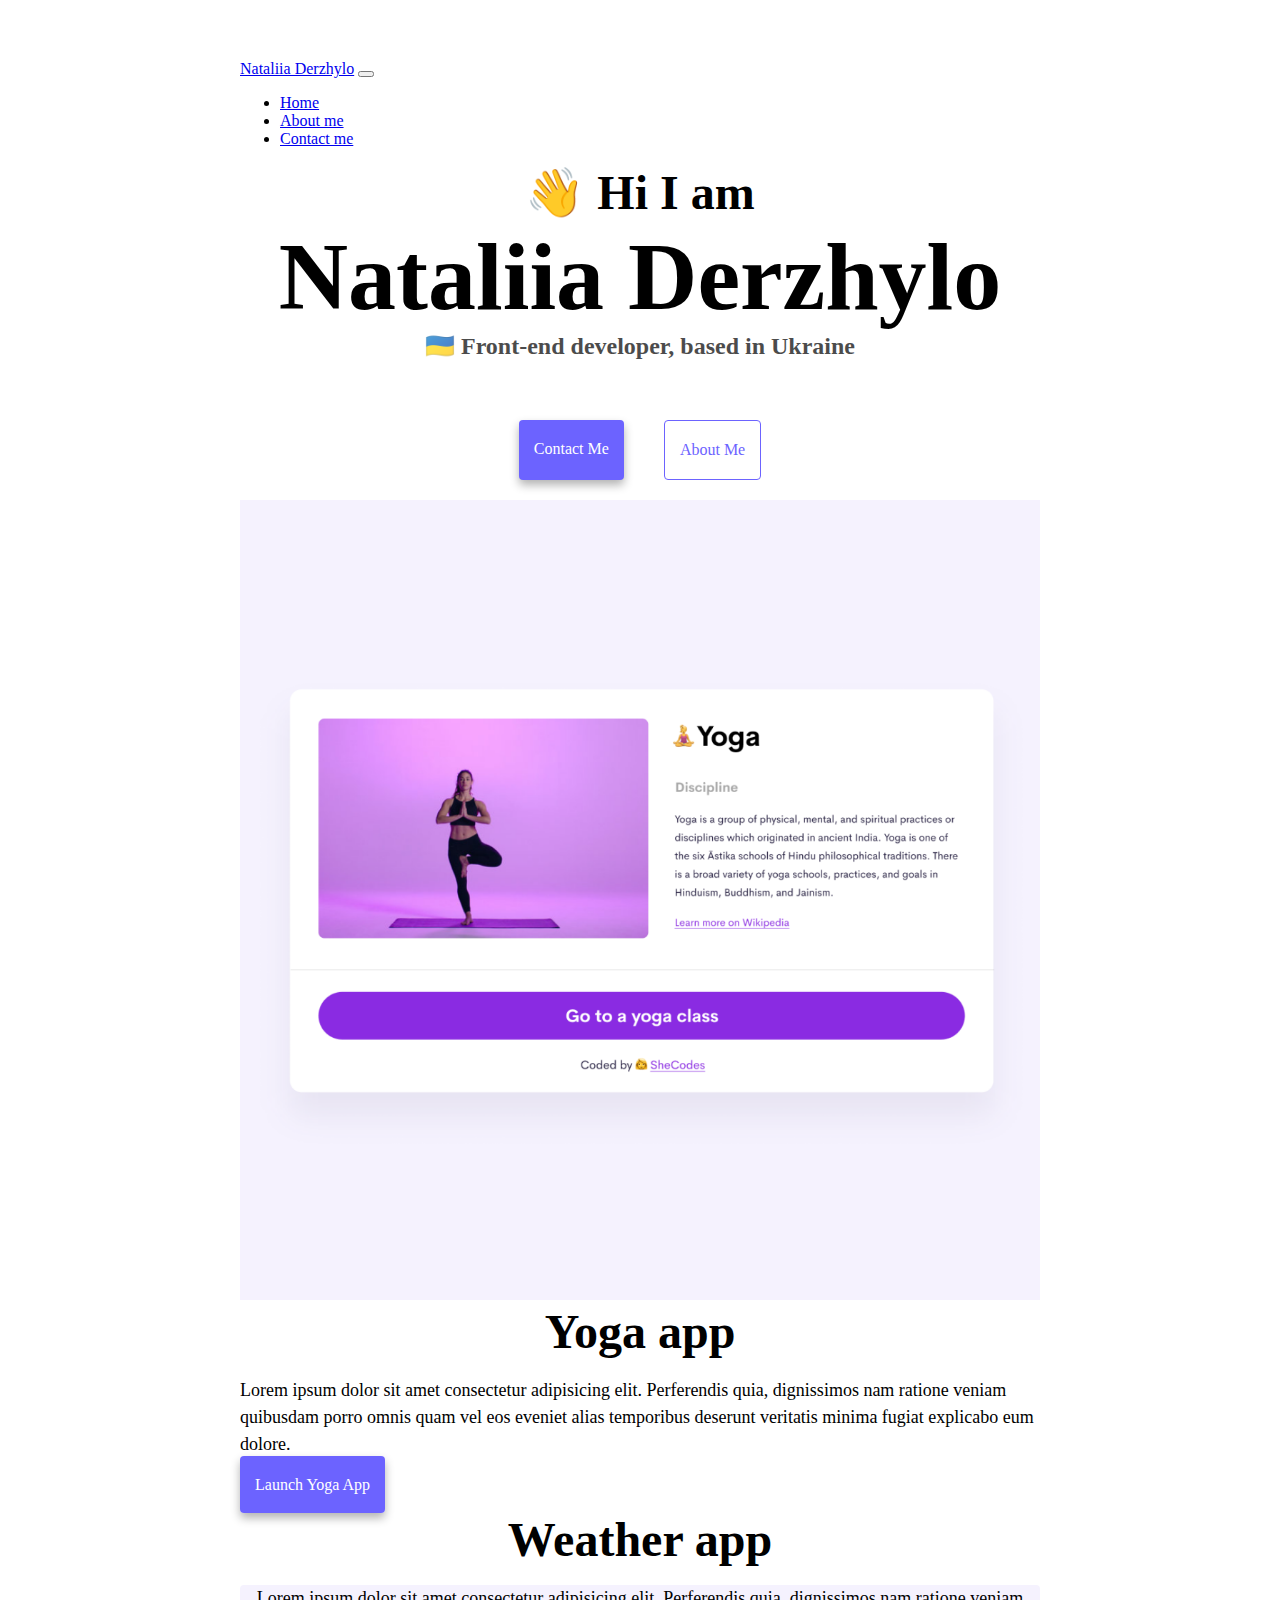
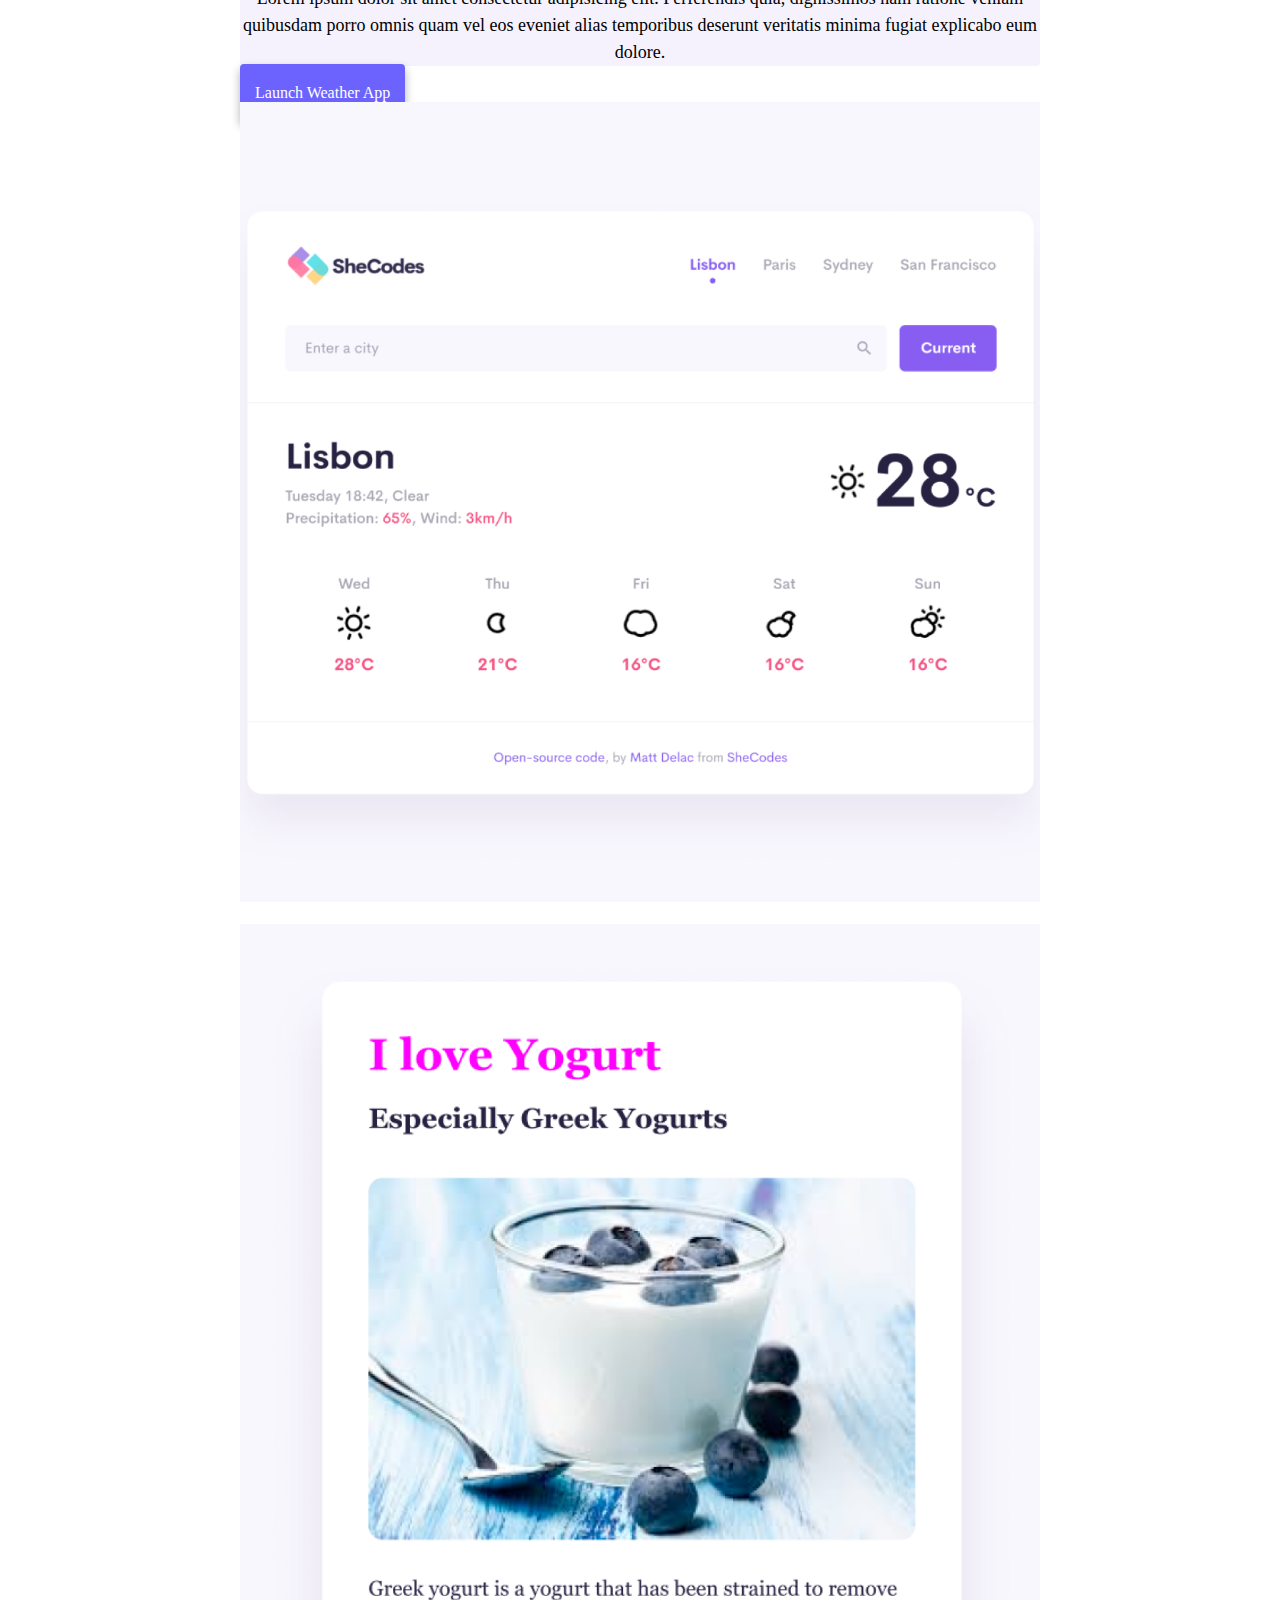
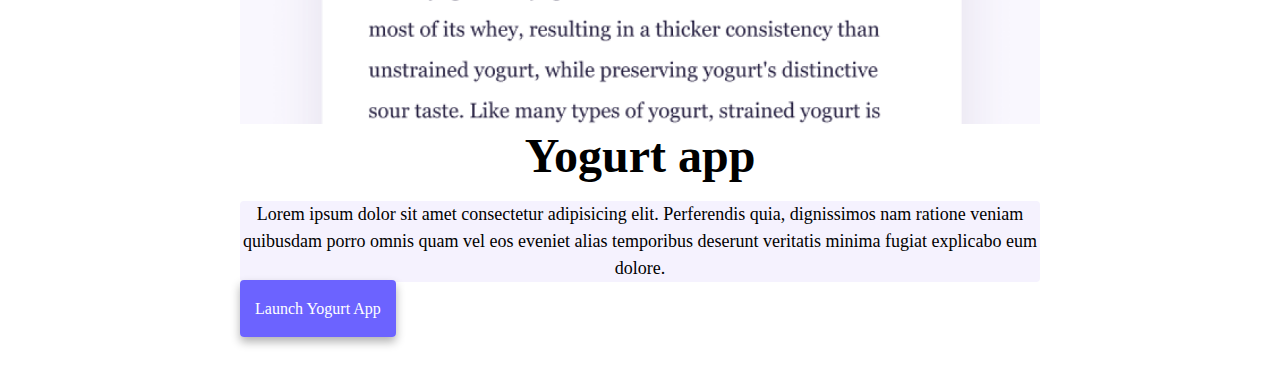
<file: index.html>
<!DOCTYPE html>
<html lang="en">
  <head>
    <meta charset="UTF-8" />
    <meta http-equiv="X-UA-Compatible" content="IE=edge" />
    <meta
      name="description"
      content="Here you can find projects created by Nataliia Derzhylo"
    />
    <title>Projects by Nataliia Derzhylo</title>
    <link
      href="https://cdn.jsdelivr.net/npm/bootstrap@5.0.0-beta2/dist/css/bootstrap.min.css"
      rel="stylesheet"
      integrity="sha384-BmbxuPwQa2lc/FVzBcNJ7UAyJxM6wuqIj61tLrc4wSX0szH/Ev+nYRRuWlolflfl"
      crossorigin="anonymous"
    />
    <script
      src="https://cdn.jsdelivr.net/npm/bootstrap@5.0.0-beta2/dist/js/bootstrap.bundle.min.js"
      integrity="sha384-b5kHyXgcpbZJO/tY9Ul7kGkf1S0CWuKcCD38l8YkeH8z8QjE0GmW1gYU5S9FOnJ0"
      crossorigin="anonymous"
    ></script>
    <link rel="stylesheet" href="style.css" />
  </head>
  <body>
    <nav class="navbar navbar-expand-lg navbar-light bg-light fixed-top">
      <div class="container">
        <a class="navbar-brand" href="index.html">Nataliia Derzhylo</a>
        <button
          class="navbar-toggler collapsed"
          type="button"
          data-bs-toggle="collapse"
          data-bs-target="#navbarNav"
          aria-controls="navbarNav"
          aria-expanded="false"
          aria-label="Toggle navigation"
        >
          <span class="navbar-toggler-icon"></span>
        </button>
        <div class="navbar-collapse collapse" id="navbarNav">
          <ul class="navbar-nav">
            <li class="nav-item">
              <a
                class="nav-link active"
                aria-current="page"
                href="index.html"
                title="Homepage"
                >Home</a
              >
            </li>
            <li class="nav-item">
              <a class="nav-link" href="about.html" title="Read about Nataliia"
                >About me</a
              >
            </li>
            <li class="nav-item">
              <a
                class="nav-link"
                href="about.html#contact"
                title="Contact Nataliia"
                >Contact me</a
              >
            </li>
          </ul>
        </div>
      </div>
    </nav>
    <h2>👋 Hi I am</h2>
    <h1>Nataliia Derzhylo</h1>
    <h3>🇺🇦 Front-end developer, based in Ukraine</h3>
    <div class="navigation-links">
      <a href="about.html#contact" class="contact-link">Contact me</a>
      <a href="about.html" class="about-link">About me</a>
    </div>
    <div class="container">
      <div class="row">
        <div class="col-md-6">
          <img
            src="images/yoga.png"
            class="img-fluid rounded"
            alt="Yoga Picture"
          />
        </div>
        <div class="col-md-6">
          <h2 class="mb-3">Yoga app</h2>
          <p class="yoga">
            Lorem ipsum dolor sit amet consectetur adipisicing elit. Perferendis
            quia, dignissimos nam ratione veniam quibusdam porro omnis quam vel
            eos eveniet alias temporibus deserunt veritatis minima fugiat
            explicabo eum dolore.
          </p>
          <div class="mt-5">
            <a href="#" class="primary-link">Launch Yoga App</a>
          </div>
        </div>
      </div>
    </div>
    <br />
    <div class="container">
      <div class="row">
        <div class="col-md-6">
          <h2 class="mb-3">Weather app</h2>
          <p class="weather">
            Lorem ipsum dolor sit amet consectetur adipisicing elit. Perferendis
            quia, dignissimos nam ratione veniam quibusdam porro omnis quam vel
            eos eveniet alias temporibus deserunt veritatis minima fugiat
            explicabo eum dolore.
          </p>
          <div class="mb-5 mt-5">
            <a href="#" class="primary-link">Launch Weather App</a>
          </div>
        </div>

        <div class="col-md-6">
          <img
            src="images/weather.png"
            class="img-fluid rounded"
            alt="Weather Picture"
          />
        </div>
      </div>
    </div>
    <br />
    <div class="container">
      <div class="row">
        <div class="col-md-6">
          <img
            src="images/yoghurt.png"
            class="img-fluid rounded"
            alt="Yogurt Picture"
          />
        </div>
        <div class="col-md-6">
          <h2 class="mb-3">Yogurt app</h2>
          <p class="yogurt">
            Lorem ipsum dolor sit amet consectetur adipisicing elit. Perferendis
            quia, dignissimos nam ratione veniam quibusdam porro omnis quam vel
            eos eveniet alias temporibus deserunt veritatis minima fugiat
            explicabo eum dolore.
          </p>
          <div class="mt-5">
            <a href="#" class="primary-link">Launch Yogurt App</a>
          </div>
        </div>
      </div>
    </div>
  </body>
</html>
</file>
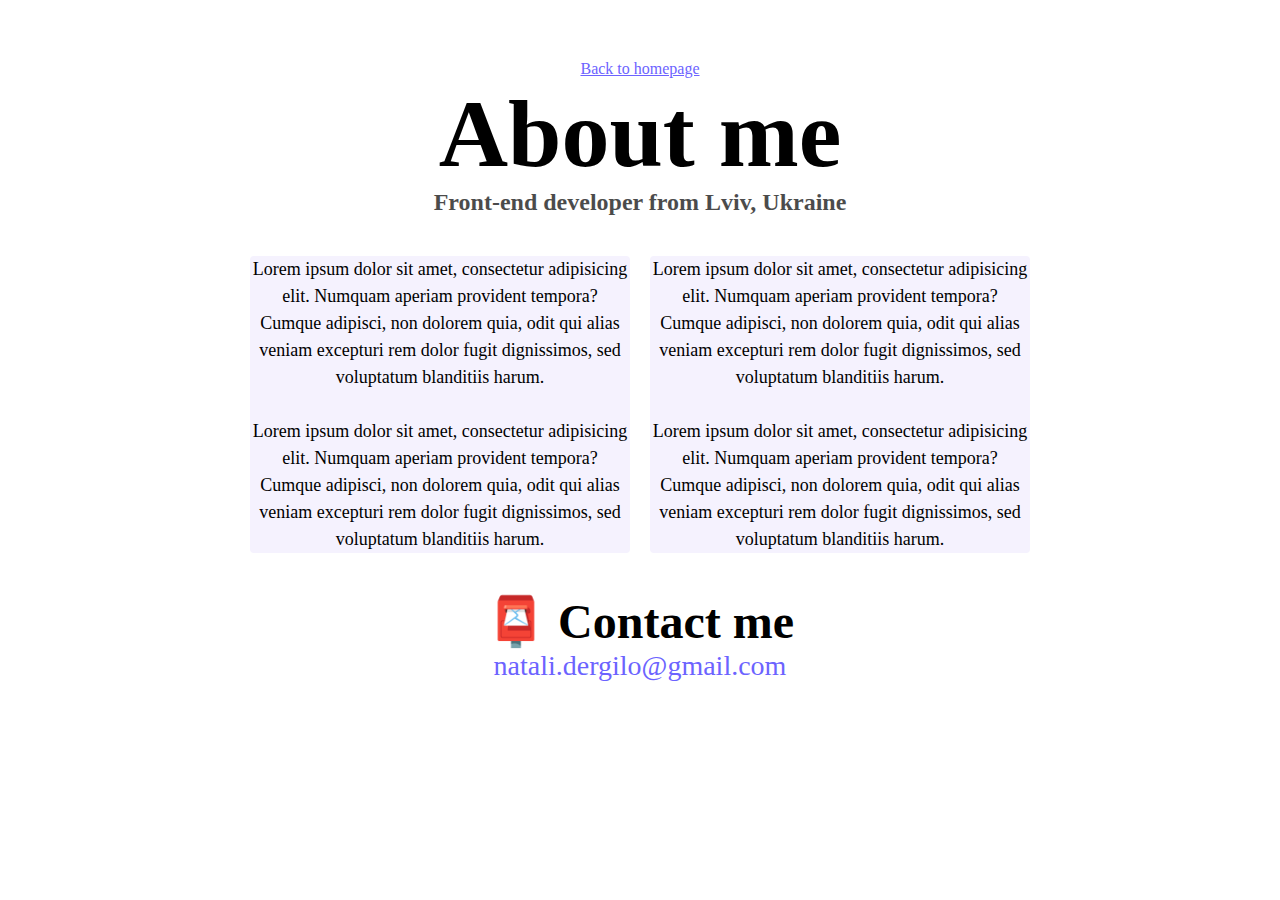
<file: about.html>
<!DOCTYPE html>
<html lang="en">
  <head>
    <meta charset="UTF-8" />
    <meta http-equiv="X-UA-Compatible" content="IE=edge" />
    <meta
      name="description"
      content="Here you can find out about Nataliia Derzhylo"
    />
    <link rel="stylesheet" href="style.css" />
    <title>About Nataliia Derzhylo</title>
  </head>
  <body>
    <a href="index.html" class="homepage-link" title="Homepage"
      >Back to homepage</a
    >
    <h1>About me</h1>
    <h3>Front-end developer from Lviv, Ukraine</h3>
    <div class="about-paragraphs">
      <p>
        Lorem ipsum dolor sit amet, consectetur adipisicing elit. Numquam
        aperiam provident tempora? Cumque adipisci, non dolorem quia, odit qui
        alias veniam excepturi rem dolor fugit dignissimos, sed voluptatum
        blanditiis harum.
        <br />
        <br />
        Lorem ipsum dolor sit amet, consectetur adipisicing elit. Numquam
        aperiam provident tempora? Cumque adipisci, non dolorem quia, odit qui
        alias veniam excepturi rem dolor fugit dignissimos, sed voluptatum
        blanditiis harum.
      </p>
      <p>
        Lorem ipsum dolor sit amet, consectetur adipisicing elit. Numquam
        aperiam provident tempora? Cumque adipisci, non dolorem quia, odit qui
        alias veniam excepturi rem dolor fugit dignissimos, sed voluptatum
        blanditiis harum.
        <br />
        <br />
        Lorem ipsum dolor sit amet, consectetur adipisicing elit. Numquam
        aperiam provident tempora? Cumque adipisci, non dolorem quia, odit qui
        alias veniam excepturi rem dolor fugit dignissimos, sed voluptatum
        blanditiis harum.
      </p>
    </div>
    <div id="contact">
      <h2>📮 Contact me</h2>
      <a
        href="mailto:natali.dergilo@gmail.con"
        class="email-link"
        title="email"
      >
        natali.dergilo@gmail.com
      </a>
    </div>
  </body>
</html>
</file>
<file: style.css>
:root {
  --primary-color: #6c63ff;
  --secondary-color: #f5f2fe;
  --box-shadow: 0 5px 10px rgba(0, 0, 0, 0.3);
}

body {
  margin: 60px auto;
  max-width: 800px;
}

h1,
h2,
h3 {
  text-align: center;
  margin: 0;
}

h1 {
  font-size: 96px;
}

h2 {
  font-size: 48px;
}

h3 {
  font-size: 24px;
  opacity: 0.7;
}

p {
  background: var(--secondary-color);
  border-radius: 4px;
  font-size: 18px;
  line-height: 1.5;
  text-align: center;
}

.navigation-links {
  display: flex;
  margin-top: 40px;
  justify-content: center;
}

.navigation-links a {
  margin: 20px;
  border-radius: 4px;
  padding: 20px 15px;
  text-decoration: none;
  text-transform: capitalize;
}

.contact-link {
  background: var(--primary-color);
  box-shadow: var(--box-shadow);
  color: white;
}

.about-link {
  color: var(--primary-color);
  border: 1px solid var(--primary-color);
}

.homepage-link {
  color: var(--primary-color);
  text-align: center;
  display: block;
}

.about-paragraphs {
  display: flex;
  margin: 30px 0;
}

.about-paragraphs p {
  margin: 10px;
}

.email-link {
  display: flex;
  justify-content: center;
  color: var(--primary-color);
  font-size: 28px;
  text-decoration: none;
}

.email-link:hover {
  text-decoration: underline;
}
.yoga {
  background-color: white;
  text-align: left;
  font-size: 18px;
  line-height: 1.5;
}

.img-fluid {
  max-width: 100%;
}
.primary-link {
  border-radius: 4px;
  padding: 20px 15px;
  text-decoration: none;
  text-transform: capitalize;
  background: var(--primary-color);
  box-shadow: var(--box-shadow);
  color: white;
}
</file>
